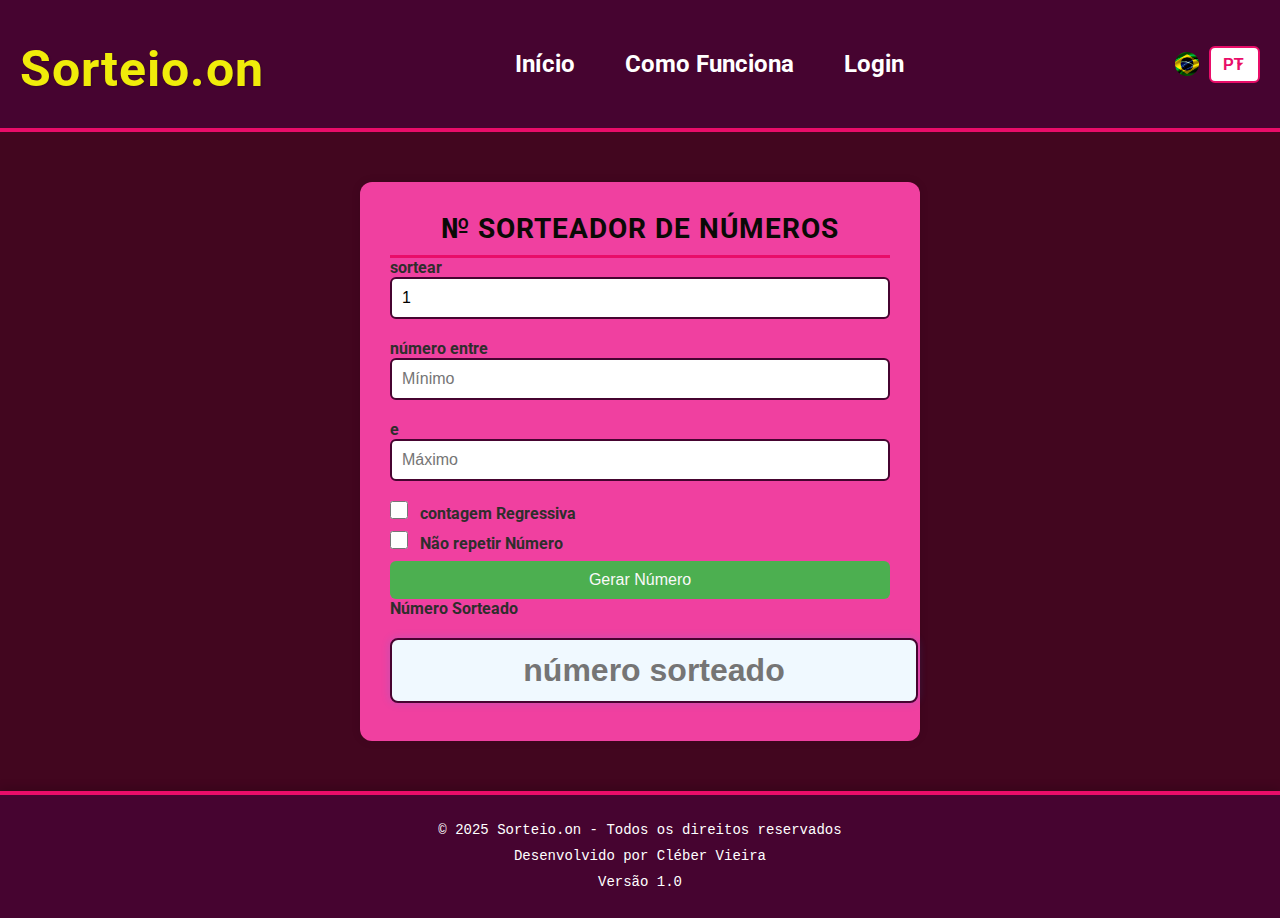
<file: index.html>
<!DOCTYPE html>
<html lang="pt-br">

<head>
    <meta charset="UTF-8">
    <meta name="viewport" content="width=device-width, initial-scale=1.0">
    <title>sorteio online</title>
    <link rel="stylesheet" href="./css/style.css">
</head>

<body>

    <header>
        <h1 id="header-titulo" >Sorteio.on</h1>
        <nav>
            <a href="index.html" id="nav-inicio">Início</a>
            <a href="comofunciona.html" id="nav-como">Como Funciona</a>
            <a href="./login.html" id="nav-login">Login</a>
        </nav>
        <label for="opcoes" class="seletor-idioma">
            <img src="./imagens/brazil-3001462_1280.webp">
            <select id="opcoes">
                <option value="PT">PT</option>
                <option value="EN">EN</option>
                <option value="ES">ES</option>
            </select>
        </label>
    </header>

    <main>
        <h2 id="titulo-sorteio"> &numero; Sorteador de Números</h2>

        <label><span id="label-quantidade">sortear</span>
            <input id="quantidade" type="number" placeholder="quantidade" min="1" value="1">
        </label>

        <label><span id="label-entre">número entre</span>
            <input id="minimo" type="number" placeholder="Mínimo" min="1">
        </label>

        <label><span id="label-e">e</span>
            <input id="maximo" type="number" placeholder="Máximo">
        </label>

        <label>
            <input type="checkbox" id="relogio">
            <span id="label-relogio">contagem Regressiva</span>
        </label>

        <label>
            <input type="checkbox" id="naoRepetir" name="naoRepetir">
            <span id="label-nao-repetir">Não repetir Número</span>
        </label>

        <button onclick="gerarNumero()" id="btn-gerar">Gerar Número</button>

        <label><span id="label-resultado">Número Sorteado</span>
            <input id="resultado" placeholder="número sorteado" readonly>
        </label>
        <p id="contador"></p>
    </main>
    <footer>
        <p id="roddape1">&copy; 2025 Sorteio.on - Todos os direitos reservados</p>
        <p id="rodape2">Desenvolvido por Cléber Vieira</p>
        <p id="rodape3">Versão 1.0</p>

    </footer>


</body>
<script src="./script/index.js"></script>

</html>
</file>
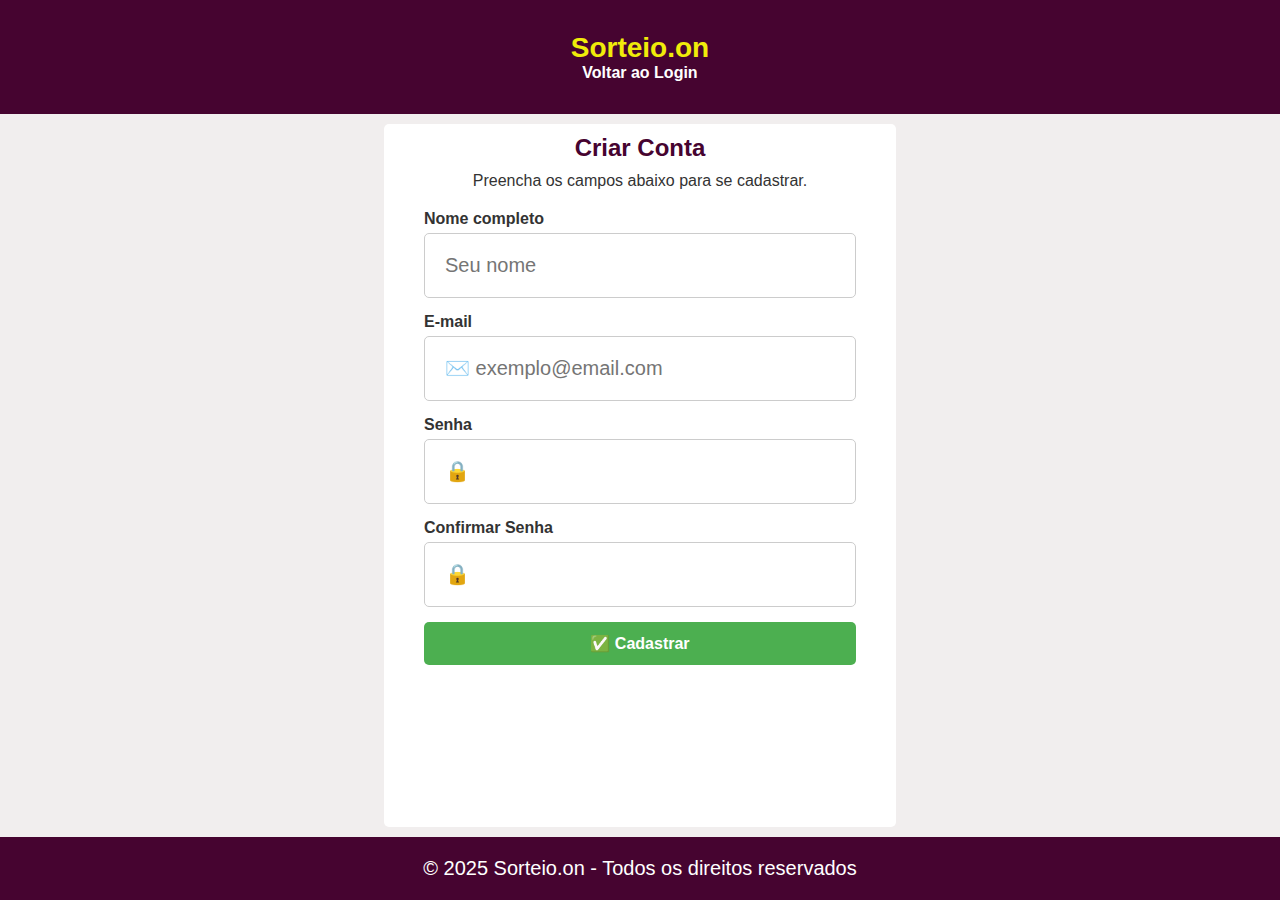
<file: cadastro.html>
<!DOCTYPE html>
<html lang="pt-br">
<head>
    <meta charset="UTF-8">
    <meta name="viewport" content="width=device-width, initial-scale=1.0">
    <title>Cadastro - Sorteio.on</title>
    <link rel="stylesheet" href="./css/cadastro.css">
</head>
<body>

<header>
    <h1>Sorteio.on</h1>
    <nav>
        <a href="login.html">Voltar ao Login</a>
    </nav>
</header>

<main>
    <h2>Criar Conta</h2>
    <p>Preencha os campos abaixo para se cadastrar.</p>
    
    <label for="nome">Nome completo</label>
    <input type="text" id="nome" placeholder="Seu nome">

    <label for="email">E-mail</label>
    <input type="email" id="email" placeholder="✉️ exemplo@email.com">

    <label for="senha">Senha</label>
    <input type="password" id="senha" placeholder="🔒">

    <label for="confirmar">Confirmar Senha</label>
    <input type="password" id="confirmar" placeholder="🔒">

    <button onclick="fazerCadastro()">✅ Cadastrar</button>
</main>

<footer>
    <p>&copy; 2025 Sorteio.on - Todos os direitos reservados</p>
</footer>

</body>
<script src="./script/cadastro.js"></script>
</html>
</file>
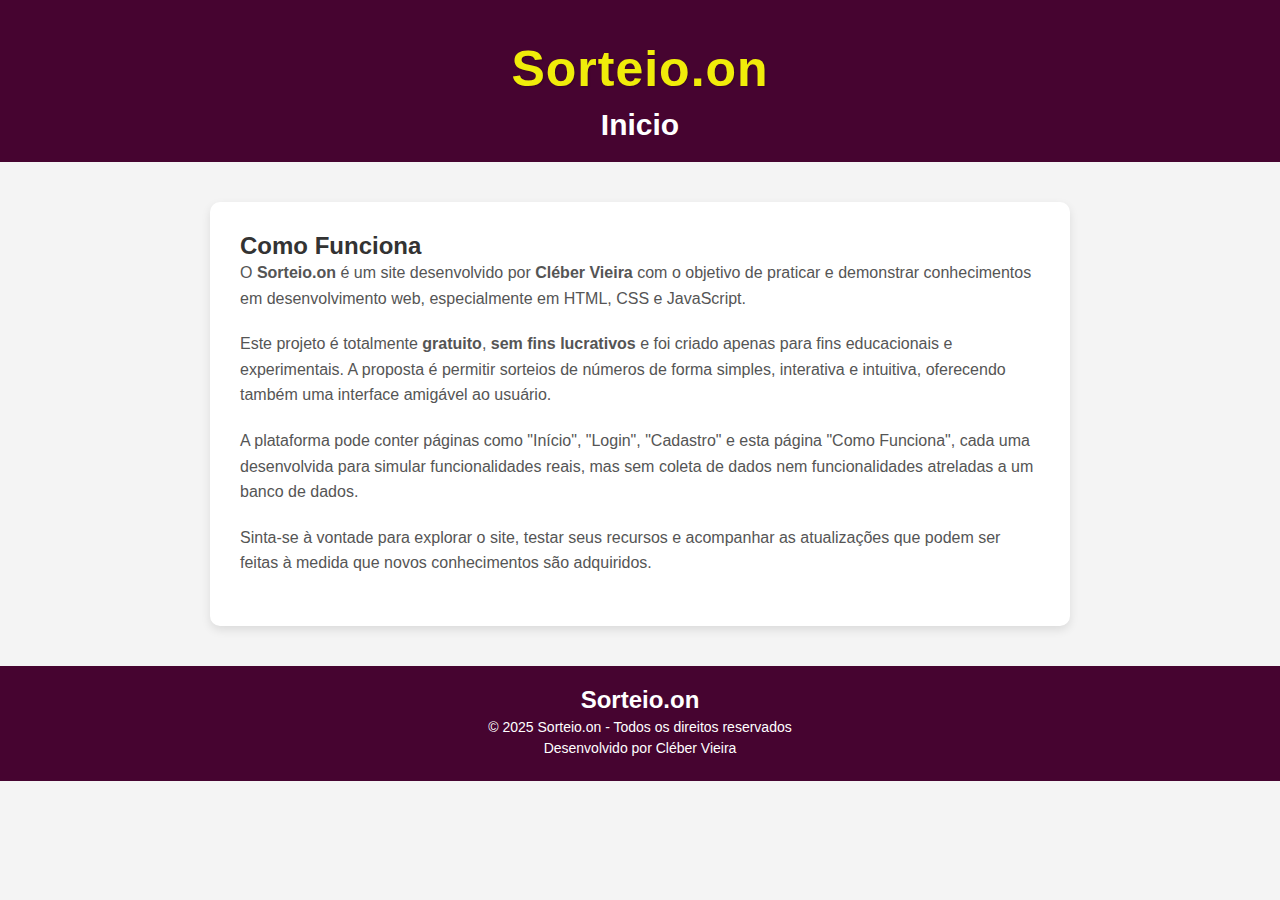
<file: comofunciona.html>
<!DOCTYPE html>
<html lang="pt-br">
<head>
    <meta charset="UTF-8">
    <meta name="viewport" content="width=device-width, initial-scale=1.0">
    <title>Como Funciona- Sorteio.on</title>
    <link rel="stylesheet" href="./css/comofunciona.css">
</head>
<body>
    
    <header>
        <h1>Sorteio.on</h1>
        <nav>
            <a href="index.html">Inicio</a>
        </nav>
    </header>

    <main>
        <h2>Como Funciona</h2>
        <p>
            O <strong>Sorteio.on</strong> é um site desenvolvido por <strong>Cléber Vieira</strong> com o objetivo de praticar e demonstrar conhecimentos em desenvolvimento web, especialmente em HTML, CSS e JavaScript.
        </p>
        <p>
            Este projeto é totalmente <strong>gratuito</strong>, <strong>sem fins lucrativos</strong> e foi criado apenas para fins educacionais e experimentais. A proposta é permitir sorteios de números de forma simples, interativa e intuitiva, oferecendo também uma interface amigável ao usuário.
        </p>
        <p>
            A plataforma pode conter páginas como "Início", "Login", "Cadastro" e esta página "Como Funciona", cada uma desenvolvida para simular funcionalidades reais, mas sem coleta de dados nem funcionalidades atreladas a um banco de dados.
        </p>
        <p>
            Sinta-se à vontade para explorar o site, testar seus recursos e acompanhar as atualizações que podem ser feitas à medida que novos conhecimentos são adquiridos.
        </p>
    </main>

    <footer>
        <h2>Sorteio.on</h2>
        <p>&copy; 2025 Sorteio.on - Todos os direitos reservados</p>
        <p>Desenvolvido por Cléber Vieira</p>
    </footer>
</body>
</html>
</file>
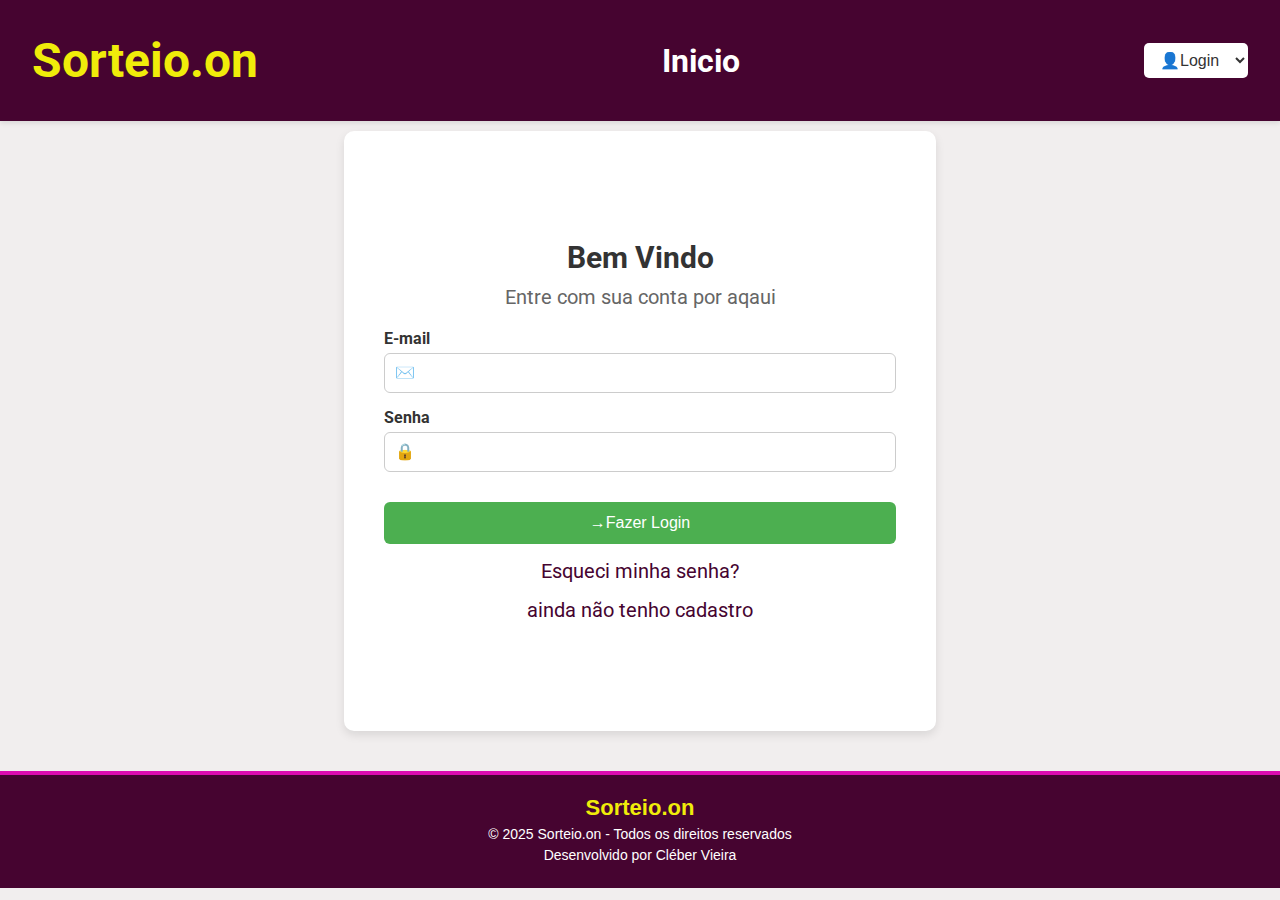
<file: login.html>
<!DOCTYPE html>
<html lang="pt-br">
<head>
    <meta charset="UTF-8">
    <meta name="viewport" content="width=device-width, initial-scale=1.0">
    <title>Sorteio.on login</title>
    <link rel="stylesheet" href="./css/login.css">
</head>
<body>

    <header>
        <h1>Sorteio.on</h1>
        <nav>
            <a href="index.html">Inicio</a>
        </nav>
        <label for="opcao" class="opcao">
            <select id="opcao">
                <option value="login">&#128100Login</option>
            </select>

    </header>

    <main>
        <h2>Bem Vindo</h2>
        <p>Entre com sua conta por aqaui</p>
        
        <label>E-mail
        <input type="email" id="email" placeholder="✉️	">
        </label>

        <label> Senha
            <input type="password" id="password" placeholder="&#128274">
        </label>

        <button onclick="fazerLogin()">&rarr;Fazer Login</button>

        <a href="recuperarsenha.html" onclick="recuperarSenha()">Esqueci minha senha?</a>
        <a href="cadastro.html" onclick="cadastro()">ainda não tenho cadastro</a>
    </main>

    <footer>
         <h2>Sorteio.on</h2>
         <p>&copy; 2025 Sorteio.on - Todos os direitos reservados</p>
         <p>Desenvolvido por Cléber Vieira</p>
    
    </footer>
        
    
</body>
<script src="./script/login.js"></script>
</html>
</file>
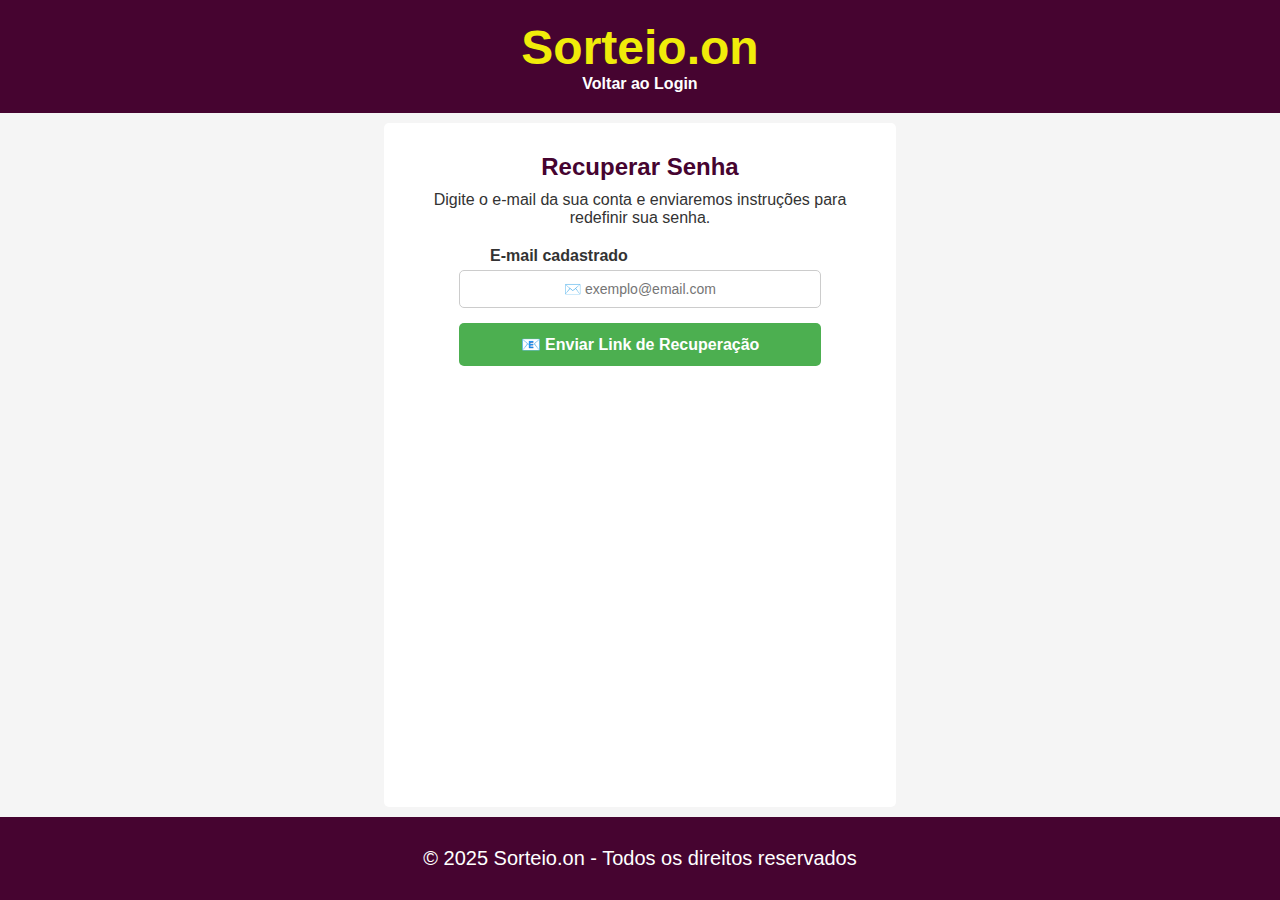
<file: recuperarsenha.html>
<!DOCTYPE html>
<html lang="pt-br">
<head>
    <meta charset="UTF-8">
    <meta name="viewport" content="width=device-width, initial-scale=1.0">
    <title>Recuperar Senha - Sorteio.on</title>
    <link rel="stylesheet" href="./css/recuperarsenha.css">
</head>
<body>

<header>
    <h1>Sorteio.on</h1>
    <nav>
        <a href="login.html">Voltar ao Login</a>
    </nav>
</header>

<main>
    <h2>Recuperar Senha</h2>
    <p>Digite o e-mail da sua conta e enviaremos instruções para redefinir sua senha.</p>
    
    <label for="email">E-mail cadastrado</label>
    <input type="email" id="email" placeholder="✉️ exemplo@email.com">

    <button onclick="enviarRecuperacao()">📧 Enviar Link de Recuperação</button>
</main>

<footer>
    <p>&copy; 2025 Sorteio.on - Todos os direitos reservados</p>
</footer>

</body>
<script src="./script/recuperarsenha.js"></script>
</html>
</file>
<file: css/style.css>
@import url('https://fonts.googleapis.com/css2?family=Roboto:ital,wght@0,100..900;1,100..900&display=swap');
@import url('https://fonts.googleapis.com/css2?family=Fredericka+the+Great&family=Roboto:ital,wght@0,100..900;1,100..900&display=swap');

* {
    margin: 0;
    padding: 0;

}

body {
    background-color: #42061f;
}

header {
    background-color: rgb(70, 4, 48);
    font-family: "Roboto", sans-serif;
    color: white;
    padding: 20px;
    display: flex;
    justify-content: space-between;
    align-items: center;
    flex-wrap: wrap;
    border-bottom: 4px solid #e90d69;
    
}

header h1 {
    margin: 0;
    font-size: 50px;
    text-align: center;
    margin-top: 20px;
    margin-bottom: 10px;
    font-family:"Roboto", sans-serif;
    color: rgb(240, 236, 10);
    text-shadow: 1px 1px 2px rgba(0, 0, 0, 0.2);
    letter-spacing: 1px;
}

nav {
    display: flex;
    gap: 50px;
    font-size: 1.5rem;
}

nav a {
    color: white;
    text-decoration: none;
    font-weight: bold;
    transition: color 0.3s;
}

nav a:hover {
    color: black;

}

header label {
    display: flex;
    align-items: center;
    gap: 8px;
    color: white;

}

label.seletor-idioma {
    display: flex;
    align-items: center;
    gap: 10px;
    margin-left: 20px; /* opcional */
    color: white;
}

label.seletor-idioma img {
    width: 24px;
    height: 24px;
    object-fit: cover;
    border-radius: 50%;
}

label.seletor-idioma select {
    padding: 6px 10px;
    font-size: 14px;
    border-radius: 6px;
    border: 1px solid #ccc;
    background-color: white;
    cursor: pointer;
}

#opcoes {
    padding: 8px 12px;
    font-size: 16px;
    border-radius: 6px;
    border: 2px solid #e90d69;
    background-color: #fff;
    color: #e90d69;
    font-weight: bold;
    cursor: pointer;
    outline: none;
    transition: all 0.3s ease;
    appearance: none;
    -webkit-appearance: none;
    -moz-appearance: none;
    background-image: url("data:image/svg+xml,%3Csvg fill='%23e90d69' height='20' viewBox='0 0 24 24' width='20' xmlns='http://www.w3.org/2000/svg'%3E%3Cpath d='M7 10l5 5 5-5z'/%3E%3C/svg%3E");
    background-repeat: no-repeat;
    background-position: right 10px center;
    background-size: 16px;
}

#opcoes:hover,
#opcoes:focus {
    border-color: rgb(70, 4, 48);
    box-shadow: 0 0 8px rgba(233, 13, 105, 0.4);
}


main {
    padding: 30px;
    font-family: "Roboto", sans-serif;
    max-width: 500px;
    margin: 50px auto;
    background-color: rgb(240, 64, 160);
    border-radius: 12px;
    box-shadow: 0 0 10px rgba(0, 0, 0, 0.1);

}

main label {
    display: block;
    margin-bottom: 8px;
    font-weight: bold;
    color: rgb(46, 46, 44);

}

main input[type="number"] {
    display: flex;
    gap: 300px;
    width: 100%;
    padding: 10px;
    margin-bottom: 20px;
    border: 2px solid rgb(70, 4, 48);
    border-radius: 6px;
    font-size: 16px;
    box-sizing: border-box;
    margin-right: 8px;
    cursor: pointer;

}

main input[type="checkbox"] {
    width: auto;
    margin-right: 8px;

}

main label input[type="checkbox"] {
    accent-color: rgb(70, 4, 48); 
    width: 18px;
    height: 18px;
    cursor: pointer;
    margin-right: 8px;
}

main button {
    display: block;
    width: 100%;
    padding: 10px;
    font-size: 16px;
    background-color: #4CAF50;
    color: rgb(250, 249, 249);
    border: none;
    border-radius: 6px;
    cursor: pointer;
    transition: background-color o.3s;

}

main button:hover {
    background-color: #518f54;
}

main p#contador {
    margin-top: 20px;
    font-size: 18px;
    font-weight: bold;
    color: blue;
    text-align: center;
}

main h2 {
    font-size: 28px;
    color: rgb(10, 10, 6);
    text-align: center;
    text-shadow: #e90d69;
    font-family: "Roboto", sans-serif;
    border-bottom: 0.2rem solid #e90d69;
    padding-bottom: 10px;
    text-transform: uppercase;
    letter-spacing: 1px;
}


#contador {
    display: none; /* começa escondido */
    position: fixed;
    top: 50%;
    left: 50%;
    transform: translate(-50%, -50%);
    width: 150px;
    height: 150px;
    border-radius: 50%;
    background-color: #ece2e6;
    border: 6px solid rgb(70, 4, 48);
    
    align-items: center;
    justify-content: center;
    font-size: 60px;
    font-weight: bold;
    color: rgb(70, 4, 48);
    box-shadow: 0 0 25px rgba(233, 13, 105, 0.6);
    z-index: 9999;
    user-select: none;
    transition: all 0.3s ease-in-out;
}

    #resultado {
        width: 100%;
        font-size: 32px;
        font-weight: bold;
        color: rgb(70, 4, 48);
        text-align: center;
        background-color: #f0f9ff;
        border: 2px solid rgb(70, 4, 48);
        border-radius: 8px;
        padding: 12px;
        margin-top: 20px;
        box-shadow: 0 0 10px rgba(30, 144, 255, 0.2);
    }

    footer {
    background-color: rgb(70, 4, 48);  /* tom escuro igual ao header */
    color: white;
    text-align: center;
    padding: 20px 10px;
    font-size: 14px;
    font-family: 'Courier New', Courier, monospace;
    border-top: 4px solid #e90d69;
    box-shadow: 0 -2px 10px rgba(0, 0, 0, 0.2);
    margin-top: 50px;
}

footer p {
    margin: 5px 0;
    line-height: 1.5;
}
</file>
<file: css/comofunciona.css>
* {
    margin: 0;
    padding: 0;
}

body {
    font-family: Arial, sans-serif;
    background-color: #f4f4f4;
    margin: 0;
    padding: 0;
}

header,
footer {
    background-color: rgb(70, 4, 48);
    color: white;
    text-align: center;
    padding: 20px;
}

header h1 {
           margin: 0;
    font-size: 50px;
    text-align: center;
    margin-top: 20px;
    margin-bottom: 10px;
    font-family:"Roboto", sans-serif;
    color: rgb(240, 236, 10);
    text-shadow: 1px 1px 2px rgba(0, 0, 0, 0.2);
    letter-spacing: 1px;
        }

      

        nav a {
            color: white;
            text-decoration: none;
            font-weight: bold;
            font-size: 30px;
        }

        nav a:hover {
            text-decoration: underline;
        }


main {
    max-width: 800px;
    margin: 40px auto;
    background-color: white;
    padding: 30px;
    border-radius: 10px;
    box-shadow: 0 4px 10px rgba(0, 0, 0, 0.1);
}

main h2 {
    color: #333;
}

main p {
    color: #555;
    line-height: 1.6;
    margin-bottom: 20px;
}

footer p {
    margin: 5px 0;
    font-size: 14px;
}
</file>
<file: css/login.css>
@import url('https://fonts.googleapis.com/css2?family=Roboto:ital,wght@0,100..900;1,100..900&display=swap');
@import url('https://fonts.googleapis.com/css2?family=Fredericka+the+Great&family=Roboto:ital,wght@0,100..900;1,100..900&display=swap');


* {
    margin: 0;
    padding: 0;
}

body {
    margin: 0;
    font-family: "Roboto", sans-serif;
    background-color: rgb(241, 238, 238);
}

header {
    background-color: rgb(70, 4, 48);
    color: white;
    padding: 2rem;
    display: flex;
    justify-content: center;
    align-items: center;
    box-shadow: 0 2px 5px rgba(0,0,0,0.1);
}

header h1 {
    margin: 0;
    font-size: 3rem;
    color: rgb(240, 236, 10);;

}

nav {
    margin: 0 auto;
    width: 50%;
    display: flex;
    justify-content: center;
    gap: 20px;
}

nav a {
    width: 50%;
    color: white;
    text-align: center;
    font-size: 2rem;
    text-decoration: none;
    font-weight: bold;
    transition: color 0.3s;
}

nav a:hover {
    color: black;

}

label select {
    padding: 8px 12px;
    border: none;
    border-radius: 5px;
    font-size: 16px;
    cursor: pointer;
    background-color: white;
    color: #333;
}

label select:hover {
    background-color: #e0e0e0;
}

label option {
    color: #333;
}



main {
    width: 40%;
    margin: 10px auto;
    padding: 109px 40px;
    background-color: white;
    border-radius: 5px;
    background-color: white;
    border-radius: 10px;
    box-shadow: 0 4px 10px rgba(0, 0, 0, 0.1);
    text-align: center;
}

main h2 {
    margin-bottom: 10px;
    font-size: 30px;
    color: #333;
}

main p {
    margin-bottom: 20px;
    color: #666;
    font-size: 20px;
}

main label {
    display: block;
    text-align: left;
    margin-bottom: 15px;
    font-weight: bold;
    color: #333;
}

main input[type="email"],
main input[type="password"] {
    width: 100%;
    padding: 10px;
    margin-top: 5px;
    border: 1px solid #ccc;
    border-radius: 6px;
    font-size: 16px;
    box-sizing: border-box;
}

main button {
    width: 100%;
    padding: 12px;
    background-color: #4CAF50;
    color: white;
    border: none;
    border-radius: 6px;
    font-size: 16px;
    cursor: pointer;
    margin-top: 15px;
    transition: background-color o.3s;
}

main button:hover {
    background-color: #518f54;
}

main a {
    display: block;
    margin-top: 15px;
    font-size: 20px;
    color: rgb(70, 4, 48);
    text-decoration: none;
}

main a:hover {
    text-decoration: underline;
}

footer {
    background-color: rgb(70, 4, 48);
    color: white;
    text-align: center;
    padding: 20px;
    margin-top: 40px;
    border-top: 4px solid #dd0bb0;
    font-family: Arial, sans-serif;
}

footer h2 {
    margin: 0;
    font-size: 22px;
    color: rgb(240, 236, 10);;
}

footer p {
    margin: 5px 0;
    font-size: 14px;
}
</file>
<file: css/recuperarsenha.css>
* {
    margin: 0;
    padding: 0;
    box-sizing: border-box;
    font-family: Arial, Helvetica, sans-serif;
}

body {
    background-color: #f5f5f5;
    color: #333;
    min-height: 100vh;
    display: flex;
    flex-direction: column;
}

/* Cabeçalho */
header {
    background-color: rgb(70, 4, 48); 
    color: white;
    padding: 20px;
    text-align: center;
}

header h1 {
    font-size: 3rem;
    color: rgb(240, 236, 10);;
}

header nav a {
    color: white;
    text-decoration: none;
    margin: 0 10px;
    font-weight: bold;
}

header nav a:hover {
    text-decoration: underline;
}

/* Conteúdo principal */
main {
    width: 40%;
    margin: 10px auto;
    padding: 10px 40px;
    background-color: white;
    border-radius: 5px;
    flex: 1;
    display: flex;
    flex-direction: column;
    align-items: center;
    padding: 30px;
}

main h2 {
    margin-bottom: 10px;
    font-size: 24px;
    color: rgb(70, 4, 48); 
}

main p {
    margin-bottom: 20px;
    text-align: center;
}

label {
    width: 100%;
    max-width: 300px;
    margin-bottom: 5px;
    font-weight: bold;
    color: #333;
}

input {
    width: 80%;
    padding: 10px;
    margin-bottom: 15px;
    border: 1px solid #ccc;
    border-radius: 5px;
    outline: none;
    font-size: 14px;
    text-align: center;
}

input:focus {
    border-color: rgb(70, 4, 48); 
}

/* Botão */
button {
    width: 80%;
    padding: 12px;
    background: #4CAF50;
    color: white;
    font-size: 16px;
    border: none;
    border-radius: 5px;
    font-weight: bold;
    cursor: pointer;
    transition: background 0.3s;
}

button:hover {
    background: #518f54;
}

/* Rodapé */
footer {
    background-color: rgb(70, 4, 48); 
    color: white;
    padding: 30px;
    text-align: center;
    font-size: 20px;
}
</file>
<file: css/cadastro.css>
/* ===== Reset padrão ===== */
* {
    margin: 0;
    padding: 0;
    box-sizing: border-box;
    font-family: Arial, Helvetica, sans-serif;
}

body {
    background-color: rgb(241, 238, 238);
    color: #333;
    min-height: 100vh;
    display: flex;
    flex-direction: column;
}

/* ===== Cabeçalho ===== */
header {
    background-color: rgb(70, 4, 48);
    color: white;
    padding: 2rem;
    text-align: center;
}

header h1 {
    font-size: 28px;
    color: rgb(240, 236, 10);;
}

header nav a {
    color: white;
    text-decoration: none;
    margin: 0 10px;
    font-weight: bold;
}

header nav a:hover {
    text-decoration: underline;
}

/* ===== Conteúdo principal ===== */
main {
    
    width: 40%;
    margin: 10px auto;
    padding: 10px 40px;
    background-color: white;
    border-radius: 5px;
    flex: 1;
    display: flex;
    flex-direction: column;
    align-items: center;
   
    
}

main h2 {
    margin-bottom: 10px;
    font-size: 24px;
    color: rgb(70, 4, 48);
}

main p {
    margin-bottom: 20px;
    text-align: center;
}

label {
    width: 100%;
    margin-bottom: 5px;
    font-weight: bold;
    color: #333;
}

input {
    width: 100%;
    padding: 20px;
    margin-bottom: 15px;
    border: 1px solid #ccc;
    border-radius: 5px;
    outline: none;
    font-size: 20px;
}

input:focus {
    border-color: rgb(70, 4, 48);
}

/* ===== Botão ===== */
button {
    width: 100%;
    padding: 12px;
    background: #4CAF50;
    color: white;
    font-size: 16px;
    border: none;
    border-radius: 5px;
    font-weight: bold;
    cursor: pointer;
    transition: background 0.3s;
}

button:hover {
    background: #518f54;
}

/* ===== Rodapé ===== */
footer {
    background-color: rgb(70, 4, 48);
    color: white;
    padding: 20px;
    text-align: center;
    font-size: 20px;
}
</file>
